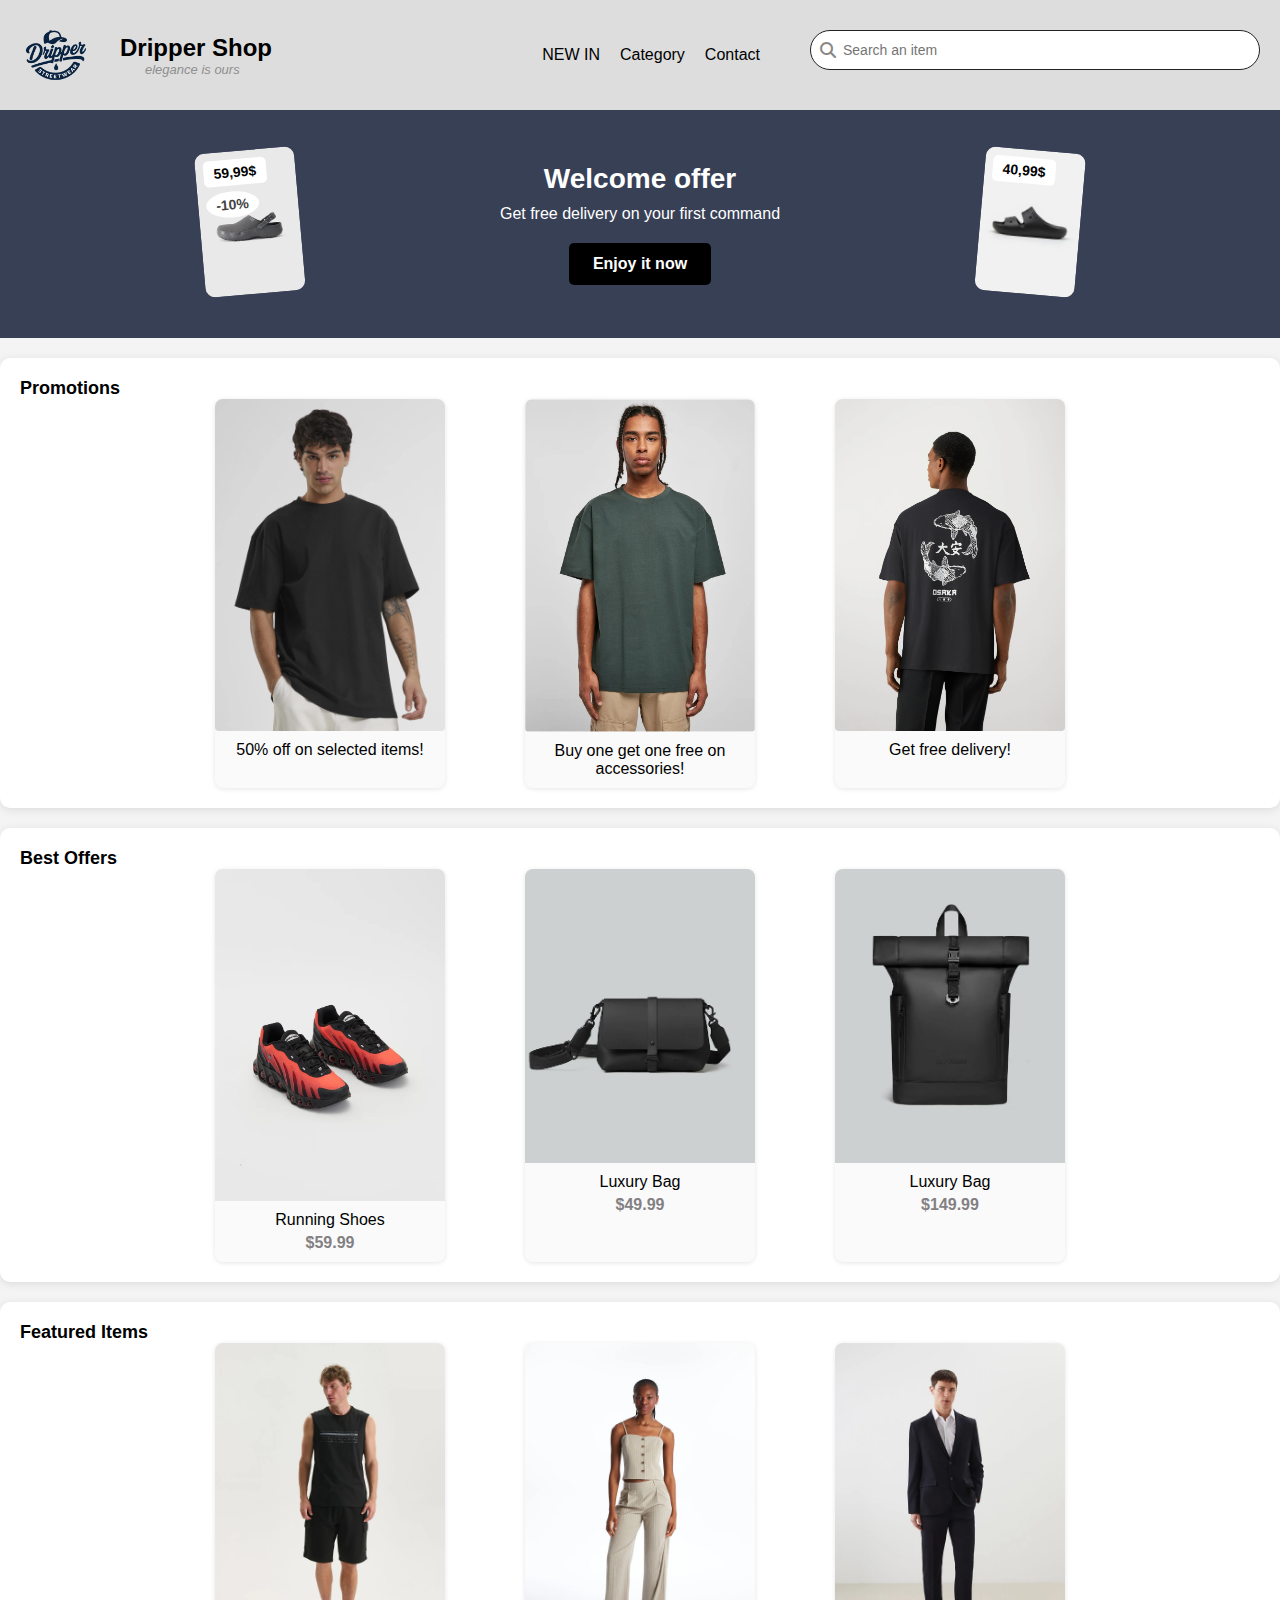
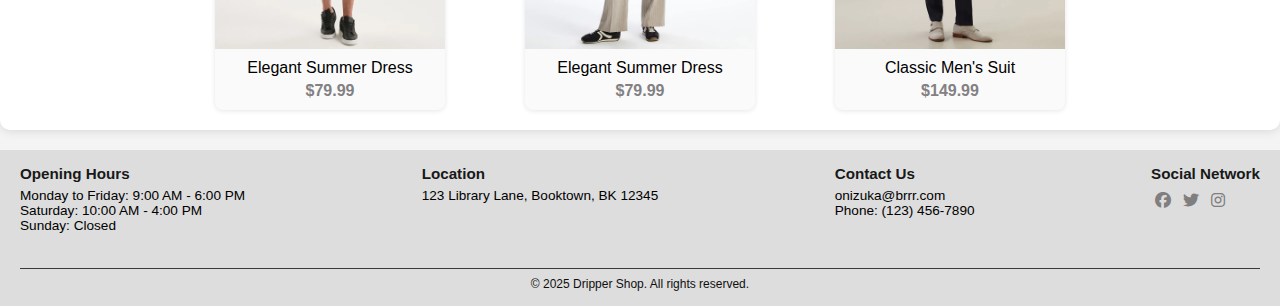
<file: projet/index.html>
<!DOCTYPE html>
<html lang="en">
<head>
  <meta charset="UTF-8">
  <meta name="viewport" content="width=device-width, initial-scale=1.0">
  <title>Dripper Shop | Home</title>
  <link rel="stylesheet" href="css/styles.css">
  <link rel="stylesheet" href="css/responsive.css">
  <link rel="stylesheet" href="css/allmodals.css">
  <link rel="stylesheet" href="https://cdnjs.cloudflare.com/ajax/libs/font-awesome/6.5.0/css/all.min.css">
</head>
<body>
<header>
  <a href="index.html" class="logo">
    <img src="images/dripperlogo.png" alt="Dripper Shop Logo">
    <div>
      <h1>Dripper Shop</h1>
      <p>elegance is ours</p>
    </div>
  </a>
  <nav>
    <div class="nav-content">
      <ul>
        <li><a href="index.html">NEW IN</a></li>
        <li><a href="content.html">Category</a></li>
        <li><a href="contact.html">Contact</a></li>
      </ul>
      <div class="search-box">
          <input type="text" placeholder="Search an item">
          <i class="fas fa-search"></i>
      </div>
    </div>
  </nav>
</header>
<main>
<section class="welcome_offer">
  <div class="offer-container">
    <div class="product product-left">
      <img  src="images/promotionsImg/crocs.webp" alt="Produit 1">
      <span class="price-tag">59,99$</span>
      <span class="discount">-10%</span>
    </div>
    
    <div class="offer-text">
      <h2>Welcome offer</h2>
      <p>Get free delivery on your first command</p>
      <a href="offer.html" class="offer-btn">Enjoy it now</a>
    </div>
    
    <div class="product product-right">
      <img src="images/promotionsImg/crocks.webp" alt="Produit 2">
      <span class="price-tag">40,99$</span>
    </div>
  </div>
</section>

    <section class="promos">
      <h2>Promotions</h2>
      <div class="promo-items">
        <!-- Promo Items -->
        <div class="promo-item">
          <img id ="shirt" src="images/promotionsImg/shirt_black.webp" 
               alt="Promo Item 1"
               data-description="Black Shirt with modern fit.">
          <p>50% off on selected items!</p>
        </div>
        <div class="promo-item">
          <img src="images/promotionsImg/shirt_grey.webp" 
          alt="Promo Item 2"
          data-description="Modern basic shirt.">
          <p>Buy one get one free on accessories!</p>
        </div>
        <div class="promo-item">
          <img id ="shark_shirt" src="images/promotionsImg/shirt_shark.webp" 
          alt="Promo Item 2"
          data-description="Luxury shirt.">
          <p>Get free delivery!</p>
        </div>
        <div id="myModal" class="modal">
          <span class="close">&times;</span>
          <img class="modal-content" id="imgInModal" />
          <div id="caption"></div>
        </div>
      </div>
    </section>

    <section class = "best_offers">
      <h2>Best Offers</h2>
      <div class="items">
        <div class="item">
          <img src="images/bestOffersImg/airmax.webp" alt="Running Shoes">
          <p>Running Shoes<span>$59.99</span></p>
        </div>
        <div class="item">
          <img src="images/bestOffersImg/splash_crossbody_black_01_crop.webp" alt="Luxury Bag">
          <p>Luxury Bag<span>$49.99</span></p>
        </div>
        <div class="item">
          <img src="images/bestOffersImg/gl400_glxnikon_black_1_crop.webp" alt="Luxury Bag">
          <p>Luxury Bag<span>$149.99</span></p>
        </div>
      </div>
    </section>

    <section class="featured">
      <h2>Featured Items</h2>
      <div class="items">
        <div class="item">
          <img src="images/featuredItemsImg/summerdressmen.webp" alt="Summer Dress">
          <p>Elegant Summer Dress<span>$79.99</span></p>
        </div>
        <div class="item">
          <img src="images/featuredItemsImg/summergirl.webp" alt="Summer Dress">
          <p>Elegant Summer Dress<span>$79.99</span></p>
        </div>
        <div class="item">
          <img src="images/featuredItemsImg/suit.webp" alt="Classic Men’s Suit">
          <p>Classic Men's Suit<span>$149.99</span></p>
        </div>
      </div>
    </section>
  </main>

  <footer class="footer">
        <div class="openeddays">
            <h3>Opening Hours</h3>
            <p>Monday to Friday: 9:00 AM - 6:00 PM</p>
            <p>Saturday: 10:00 AM - 4:00 PM</p>
            <p>Sunday: Closed</p>
        </div>
        <div class="location">
            <h3>Location</h3>
            <p>123 Library Lane, Booktown, BK 12345</p>
        </div>
        <div class="contact">
            <h3>Contact Us</h3>
            <p>onizuka@brrr.com</p>
            <p>Phone: (123) 456-7890</p>
        </div>
        <div class="social-icons">
            <h3>Social Network</h3>
            <a href="https://facebook.com" target="_blank"><i class="fab fa-facebook"></i></a>
            <a href="https://twitter.com" target="_blank"><i class="fab fa-twitter"></i></a>
            <a href="https://instagram.com" target="_blank"><i class="fab fa-instagram"></i></a>
        </div>
        <p>&copy; 2025 Dripper Shop. All rights reserved.</p>
    </footer>
    <script src="js/manager.js"></script>
</body>
</html>
</file>
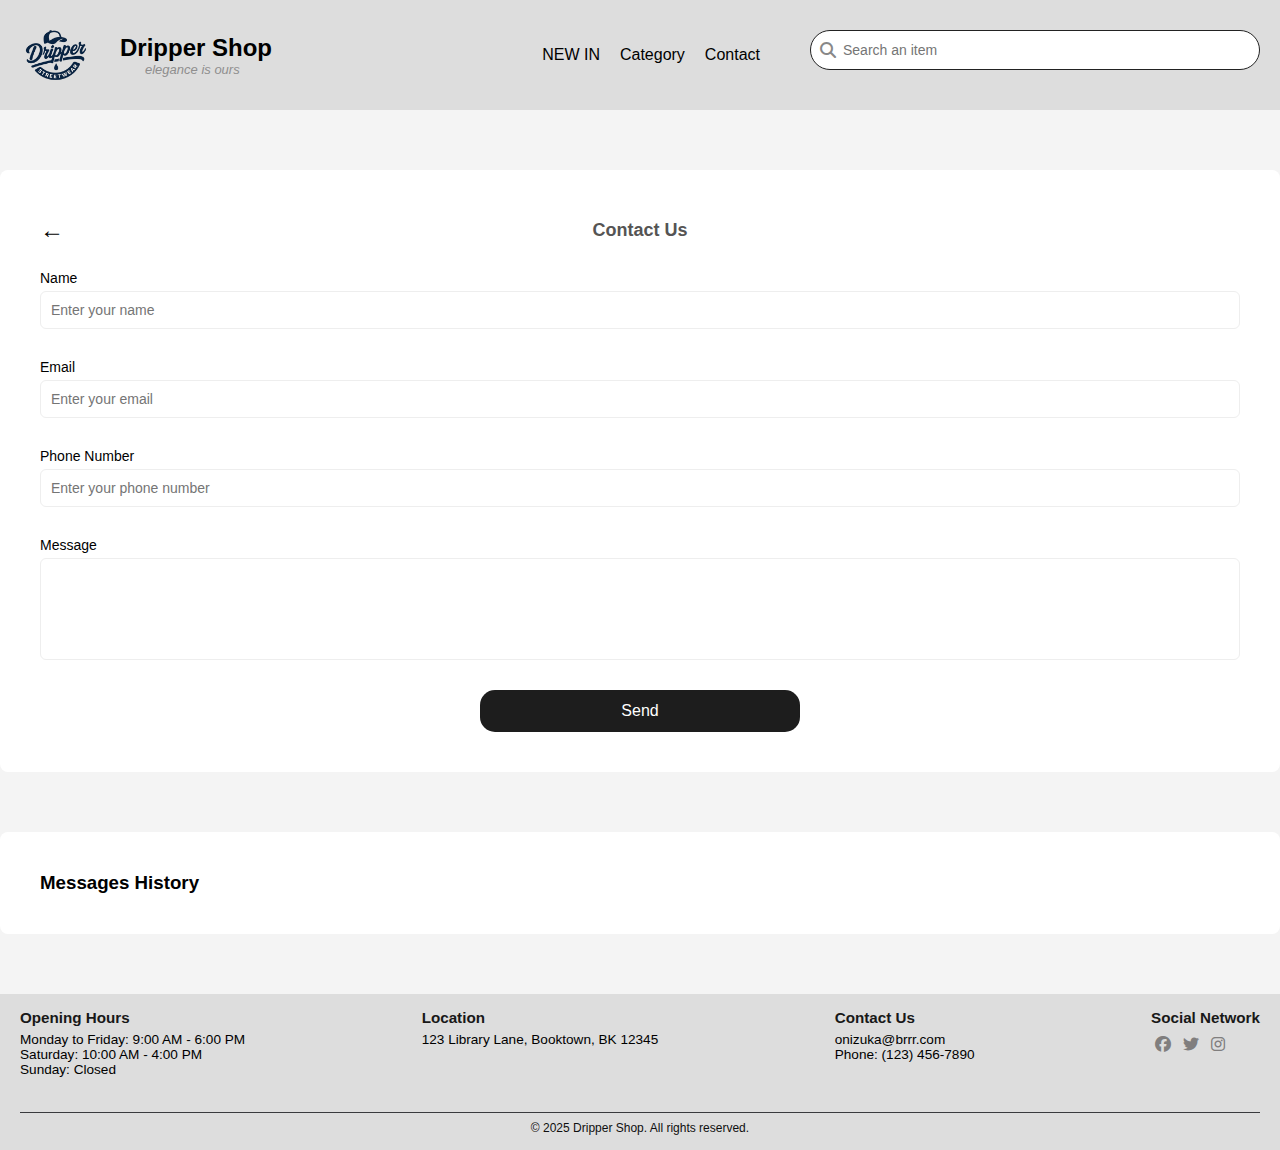
<file: projet/contact.html>
<!DOCTYPE html>
<html lang="en">
<head>
    <meta charset="UTF-8">
    <meta name="viewport" content="width=device-width, initial-scale=1.0">
    <title>Contact us</title>
    <link rel="stylesheet" href="css/styles.css">
    <link rel="stylesheet" href="css/responsive.css" />
  <link rel="stylesheet" href="https://cdnjs.cloudflare.com/ajax/libs/font-awesome/6.5.0/css/all.min.css" />
</head>

<body>
<header>
  <div class="logo">
    <img src="images/dripperlogo.png" alt="Dripper Shop Logo" />
    <div>
        <h1>Dripper Shop</h1>
        <p>elegance is ours</p>
      </div>
    </div>
    <nav>
      <div class="nav-content">
        <ul>
            <li><a href="index.html">NEW IN</a></li>
            <li><a href="content.html">Category</a></li>
            <li><a href="contact.html">Contact</a></li>
        </ul>
        <div class="search-box" >
          <input type="text" placeholder="Search an item" />
          <i class="fas fa-search"></i>
        </div>
      </div>
    </nav>
</header>
<div class="container">
  <div class="contact_header">
    <div class="back-arrow">&#8592;</div>
    <h2>Contact Us</h2>
  </div>
  <form id="contactForm">
    <label for="name">Name</label>
    <input type="text" id="name" placeholder="Enter your name" required>

    <label for="email">Email</label>
    <input type="email" id="email" placeholder="Enter your email" required>

    <label for="phone">Phone Number</label>
    <input type="tel" id="phone" placeholder="Enter your phone number" required>

    <label for="message">Message</label>
    <textarea id="message" rows="5" required></textarea>

    <button type="submit">Send</button>
  </form>
</div>
<div class="message-history">
  <h3>Messages History</h3>
  <ul id="messageList"></ul>
</div>
<footer class="footer">
  <div class="openeddays">
    <h3>Opening Hours</h3>
    <p>Monday to Friday: 9:00 AM - 6:00 PM</p>
    <p>Saturday: 10:00 AM - 4:00 PM</p>
    <p>Sunday: Closed</p>
  </div>
  <div class="location">
    <h3>Location</h3>
    <p>123 Library Lane, Booktown, BK 12345</p>
  </div>
  <div class="contact">
    <h3>Contact Us</h3>
    <p>onizuka@brrr.com</p>
    <p>Phone: (123) 456-7890</p>
  </div>
  <div class="social-icons">
    <h3>Social Network</h3>
    <a href="https://facebook.com" target="_blank"><i class="fab fa-facebook"></i></a>
    <a href="https://twitter.com" target="_blank"><i class="fab fa-twitter"></i></a>
    <a href="https://instagram.com" target="_blank"><i class="fab fa-instagram"></i></a>
  </div><p>&copy; 2025 Dripper Shop. All rights reserved.</p>
</footer>
<script src="js/manager.js"></script>
</body>
</html>
</file>
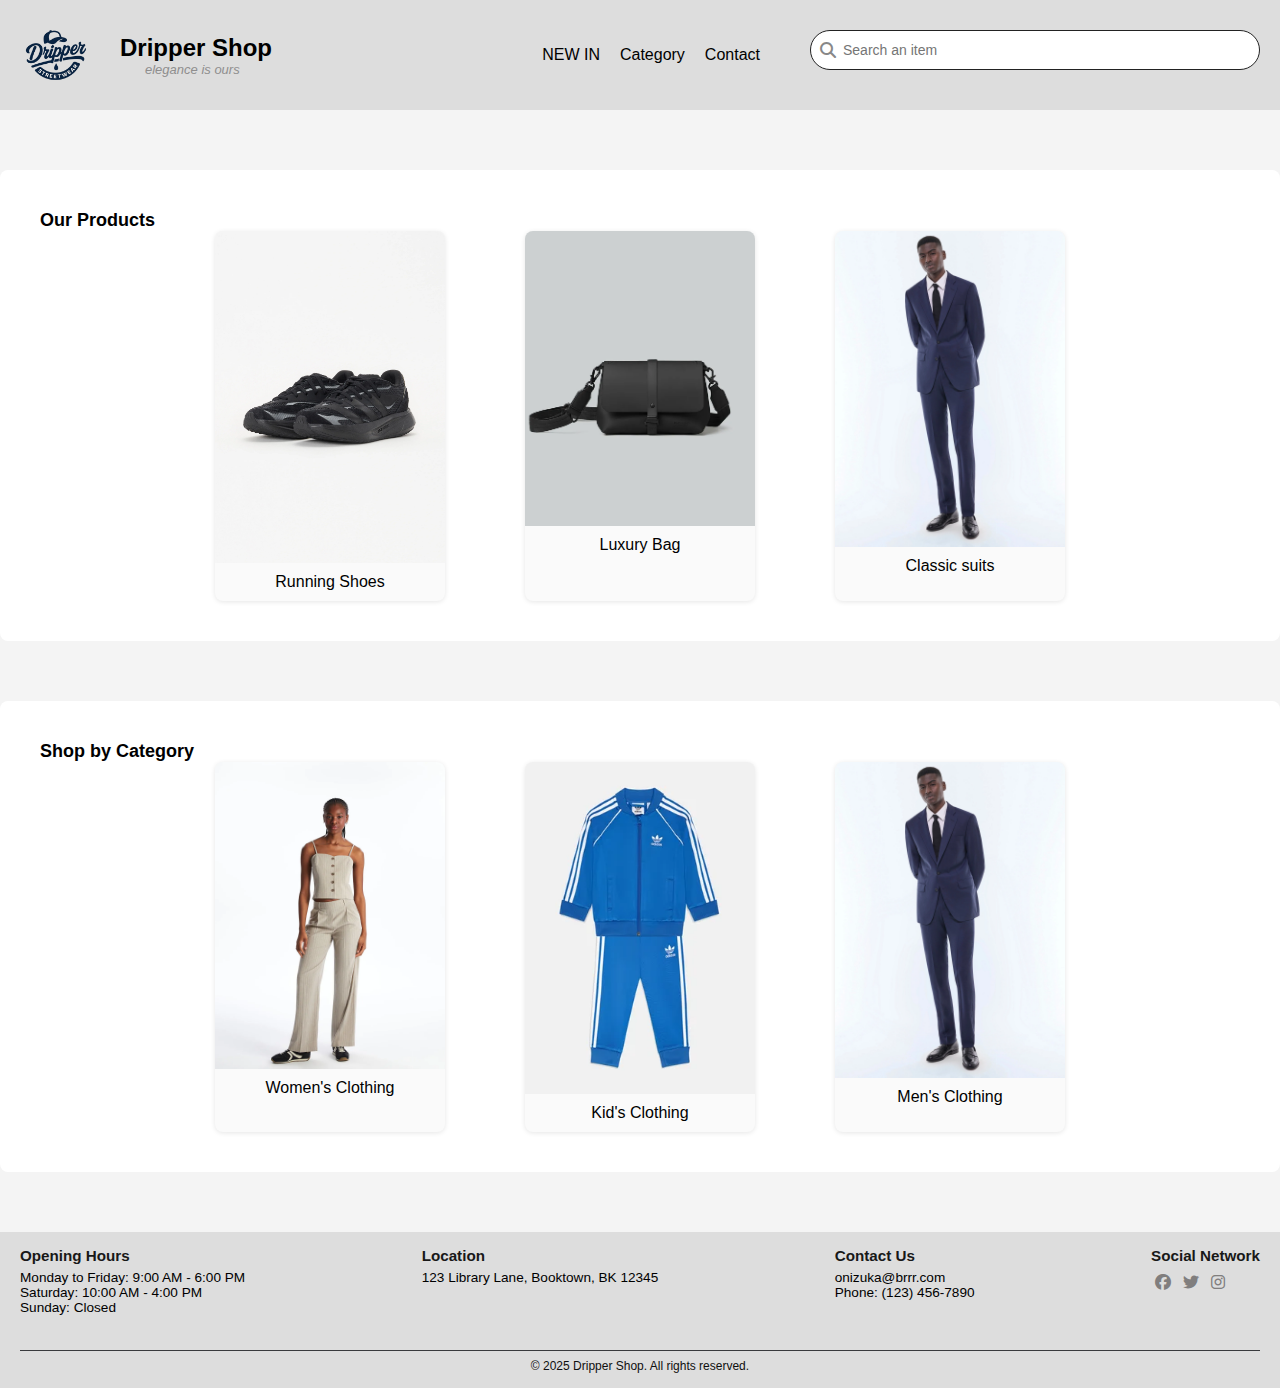
<file: projet/content.html>
<!DOCTYPE html>
<html lang="en">
<head>
  <meta charset="UTF-8">
  <meta name="viewport" content="width=device-width, initial-scale=1.0">
  <title>Dripper Shop | Products</title>
  <link rel="stylesheet" href="css/styles.css">
  <link rel="stylesheet" href="css/responsive.css">
  <link rel="stylesheet" href="https://cdnjs.cloudflare.com/ajax/libs/font-awesome/6.5.0/css/all.min.css">
</head>
<body>
  <header>
    <a href="index.html" class="logo">
      <img src="images/dripperlogo.png" alt="Dripper Shop Logo">
      <div>
        <h1>Dripper Shop</h1>
        <p>elegance is ours</p>
      </div>
    </a>
    <nav>
      <div class="nav-content">
        <ul>
          <li><a href="index.html">NEW IN</a></li>
          <li><a href="content.html">Category</a></li>
          <li><a href="contact.html">Contact</a></li>
        </ul>
        <div class="search-box" >
          <input type="text" placeholder="Search an item">
          <i class="fas fa-search"></i>
        </div>
      </div>
    </nav>
  </header>
  
  <main>
    <section class="container">
      <h2>Our Products</h2>
      <div class="items">
        <div class="item">
          <img src="images/promotionsImg/shoes.webp" alt="Shoes">
          <p>Running Shoes</p>
        </div>
        <div class="item">
          <img src="images/bestOffersImg/splash_crossbody_black_01_crop.webp" alt="Luxury Bag">
          <p>Luxury Bag</p>
        </div>
        <div class="item">
          <img src="images/featuredItemsImg/suitBlack.webp" alt="Suits">
          <p>Classic suits</p>
        </div>
      </div>
    </section>
    <section class="categories">
      <h2>Shop by Category</h2>
      <div class="items">
        <div class="item">
          <img src="images/featuredItemsImg/summergirl.webp" alt="Women's Clothing">
          <p>Women's Clothing</p>
        </div>
        <div class="item">
          <img src="images/promotionsImg/ensemble.webp" alt="Kid's Clothing">
          <p>Kid's Clothing</p>
        </div>
        <div class="item">
          <img src="images/featuredItemsImg/suitBlack.webp" alt="Men's Clothing">
          <p>Men's Clothing</p>
        </div>
      </div>
    </section>
  </main>
  <footer class="footer">
    <div class="openeddays">
      <h3>Opening Hours</h3>
      <p>Monday to Friday: 9:00 AM - 6:00 PM</p>
      <p>Saturday: 10:00 AM - 4:00 PM</p>
      <p>Sunday: Closed</p>
    </div>
    <div class="location">
        <h3>Location</h3>
        <p>123 Library Lane, Booktown, BK 12345</p>
    </div>
    <div class="contact">
        <h3>Contact Us</h3>
        <p>onizuka@brrr.com</p>
        <p>Phone: (123) 456-7890</p>
    </div>
    <div class="social-icons">
      <h3>Social Network</h3>
      <a href="https://facebook.com" target="_blank"><i class="fab fa-facebook"></i></a>
      <a href="https://twitter.com" target="_blank"><i class="fab fa-twitter"></i></a>
      <a href="https://instagram.com" target="_blank"><i class="fab fa-instagram"></i></a>
    </div>
    <p>&copy; 2025 Dripper Shop. All rights reserved.</p>
  </footer>
</body>
</html>
</file>
<file: projet/css/styles.css>
* {
  margin: 0;
  padding: 0;
  box-sizing: border-box;
  font-family: sans-serif;
}

body {
  background: #f4f4f4;
}

.logo {
  text-decoration: none;
  color: inherit;
}

header {
  position: sticky;
  top: 0;
  background: #ddd;
  padding: 10px 20px;
  display: flex;
  justify-content: space-between;
  align-items: center;
  z-index: 1000;
}

.contact_header {
  position: relative;
  display: flex;
  align-items: center;
  height: 40px;
  margin-bottom: 20px;
}

.contact_header h2 {
  position: absolute;
  left: 50%;
  transform: translateX(-50%);
  color: #555454;
}

.logo {
  display: flex;
  align-items: center;
}

.logo img {
  width: 70px;
  margin-right: 30px;
}

.logo h1 {
  font-size: 1.5rem;
}

/* Navigation Links */
nav ul {
  display: flex;
  gap: 20px;
  list-style: none;
  
}

.nav-content {
  display: flex;
  align-items: center;
  gap: 50px;
}
nav a {
  text-decoration: none;
  color: #000;
}

/* Search Box */
.search-box {
  position: relative;
  display: flex;
  align-items: center;
  margin-top: 20px;
}

.search-box i {
  position: absolute;
  left: 10px;
  color: #888;
  pointer-events: none; 
  padding-bottom: 30px;
}

.search-box input {
  padding: 8px 12px;
  border: 1px solid #222;
  border-radius: 50px;
  font-size: 14px;
  padding: 8px 12px 8px 32px;
  width: 450px;
  height: 40px;
}

.back-arrow {
  font-size: 24px;
  cursor: pointer;
}

h2 {
  font-size: 18px;
  margin: 0; 
}

.container, .categories, .message-history {
  max-width: 1400px;
  margin: 60px auto;
  background: white;
  padding: 40px;
  border-radius: 8px;
  position: relative;
  
}

form {
  display: flex;
  flex-direction: column;
}

label {
  margin-bottom: 5px;
  font-size: 14px;
  color: #000;
}
.logo div {
  display: flex;
  flex-direction: column;
  justify-content: center;
  white-space: nowrap;
}

.logo p {
  font-style: italic;
  margin-left: 25px;
  color: #8f8e8e;
  font-size: small;
}

input, textarea {
  padding: 10px;
  margin-bottom: 30px;
  border: 1px solid #eee;
  border-radius: 6px;
  font-size: 14px;
}

textarea {
  resize: none;
}

button {
  background-color: #1d1d1d;
  color: white;
  padding: 12px;
  border: none;
  border-radius: 15px;
  font-size: 16px;
  cursor: pointer;
  width: 320px;
  align-self: center;
}

button:hover {
  background-color: rgb(221, 218, 218);
  color: black;
}

/* welcome offer & product section */
.welcome_offer {
  background-color: #384056;
  padding: 40px 0;
  color: #fff;
  text-align: center;
  font-family: Arial, sans-serif;
}

.offer-container {
  display: flex;
  justify-content: center;
  align-items: center;
  gap: 200px;
  flex-wrap: wrap;
}

.product {
  position: relative;
  transform: rotate(-5deg);
  max-width: 200px;
}

.product-right {
  transform: rotate(5deg);
}

.product img {
  width: 100%;
  border-radius: 10px;
  width: 100px;
}
.product img:hover{
transform: translateY(-5px);
}

.price-tag {
  position: absolute;
  top: 8px;
  left: 8px;
  background: #fff;
  color: #000;
  padding: 5px 10px;
  font-weight: bold;
  font-size: 14px;
  border-radius: 5px;
}

.discount {
  position: absolute;
  top: 40px;
  left: 8px;
  background: #fff;
  color: rgb(67, 66, 66);
  padding: 5px 10px;
  font-weight: bold;
  font-size: 14px;
  border-radius: 50%;
}

.offer-text {
  max-width: 300px;
}

.offer-text h2 {
  font-size: 28px;
  margin-bottom: 10px;
}

.offer-text p {
  font-size: 16px;
  margin-bottom: 20px;
}

.offer-btn {
  display: inline-block;
  background: #000;
  color: #fff;
  padding: 12px 24px;
  text-decoration: none;
  border-radius: 5px;
  font-weight: bold;
  transition: background 0.3s;
}

.offer-btn:hover {
  background: #444;
}
/* Common Section Style */
.best_offers, .featured, .promos {
  padding: 20px;
  background-color: #fff;
  margin: 20px auto;
  max-width: 1300px;
  border-radius: 10px;
  box-shadow: 0 2px 10px rgba(0, 0, 0, 0.1);
}
/* Items Container */
.items, .promo-items {
  display: flex;
  flex-wrap: wrap;
  justify-content: center;
  gap: 80px;
}

/* Individual Item */
.item, .promo-item {
  background-color: #fafafa;
  border-radius: 8px;
  overflow: hidden;
  width: 230px;
  text-align: center;
  box-shadow: 0 1px 5px rgba(0, 0, 0, 0.1);
  transition: transform 0.3s ease;
}

.item:hover, .promo-item:hover {
  transform: translateY(10px);
}

/* Images */
.item img, .promo-item img {
  width: 100%;
  height: auto;
  display: block;
}

/* Product & Promo Text */
.item p, .promo-item p {
  padding: 10px;
  font-size: 1em;
}

.item span {
  display: block;
  margin-top: 5px;
  font-weight: bold;
  color: #838083;
}

/* Footer Styles */
.footer {
  background: #ddd;
  padding: 15px 20px;
  display: flex;
  flex-wrap: wrap;
  justify-content: space-between;
  font-size: 0.85rem;
  gap: 20px;
}

.footer h3 {
    font-weight: bold;
    font-size: 0.95rem;
    margin-bottom: 6px;
    color: #181818;
}

.social-icons a {
  color: #807e7e;
  font-size: 1rem;
  transition: color 0.3s;
  margin: 4px;
  display: inline-block;
}

.social-icons a :hover {
  color: #000;
}

.footer > p:last-child {
  flex-basis: 100%;
  text-align: center;
  font-size: 0.75rem;
  margin-top: 15px;
  padding-top: 8px;
  border-top: 1px solid #393a3d;
  color: #0f0f0f;
}
</file>
<file: projet/css/responsive.css>
@media (max-width: 480px) {
  .logo h1,.logo p {
    display: none;
  }

}

@media (max-width: 768px){
  .footer {
    flex-direction: column;
    align-items: flex-start;
    font-size: 0.9rem;
  }
}

@media (max-width: 480px) {
  .footer h3 {
    font-size: 1rem;
  }
}


/* Animation keyframes */
@keyframes bounceInUp {
  0% {
    opacity: 0;
    transform: translateY(3000px);
  }
  60% {
    opacity: 1;
    transform: translateY(-30px);
  }
  80% {
    transform: translateY(10px);
  }
  100% {
    transform: translateY(0);
  }
}

/* Responsive Navigation */
@media (max-width: 768px) {
  .nav-content {
    position: absolute;
    top: 100%;
    right: 0;
    background-color: #9a9999;
    width: 100%;
    flex-direction: column;
    align-items: flex-start;
    gap: 0;
    overflow: hidden;
    max-height: 0;
  }

  .nav-content.open {
    max-height: 500px; 
    width: 250px;
    border-radius: 20px;
  }

  .nav-content ul {
    flex-direction: column;
    gap: 15px;
    width: 100%;
    padding: 0;
    }

  .search-box {
    width: 100%;
    margin: 10px 0 0;
  }

  .search-box input {
    width: 100%;
    font-size: 14px;
    height: 36px;
    padding-left: 32px;
    border-radius: 25px;
  }

  .burger {
    display: flex;
  }
  .search-box i {
    left: 10px;
    top: 50%;
    transform: translateY(-50%);
  }
}






/* Style the section and apply animation */


.promo-item {
  animation: bounceInUp 1s ease forwards;
  animation-fill-mode: both;
  transition: transform 0.3s ease, box-shadow 0.3s ease;
}

/* Delay each item slightly for staggered animation */
.promo-item:nth-child(1) {
  animation-delay: 0.1s;
}
.promo-item:nth-child(2) {
  animation-delay: 0.3s;
}
.promo-item:nth-child(3) {
  animation-delay: 0.6s;
}

/* Hover effect */
.promo-item:hover {
  transform: translateY(-5px);
  box-shadow: 0 8px 16px rgba(0, 0, 0, 0.15);
}

.promo-item img {
  max-width: 100%;
  height: auto;
  border-radius: 4px;
  transition: transform 0.3s ease;
}

.promo-item img:hover {
  transform: scale(1.05);
}
</file>
<file: projet/css/allmodals.css>
/* Modal for home page Promotions items*/

.modal {
  display: none;
  position: fixed;
  z-index: 1000;
  padding-top: 60px;
  top: 0;
  width: 50%;
  height: 50%;
  top: 50%;
  left: 50%;
  background-color: rgba(0,0,0,0.8);
  box-sizing: border-box;
  transform: translate(-50%, -50%);
}

.modal-content {
  margin: auto;
  display: block;
  max-width: 60%;
  max-height: 60%;
  border-radius: 8px;
}

#caption {
  margin: auto;
  width: 30%;
  text-align: center;
  color: #fff;
  padding: 10px;
}

.close {
  position: absolute;
  top: 30px;
  right: 45px;
  color: white;
  font-size: 40px;
  font-weight: bold;
  cursor: pointer;
}

/* End of Modal for home page Promotions items*/
</file>
